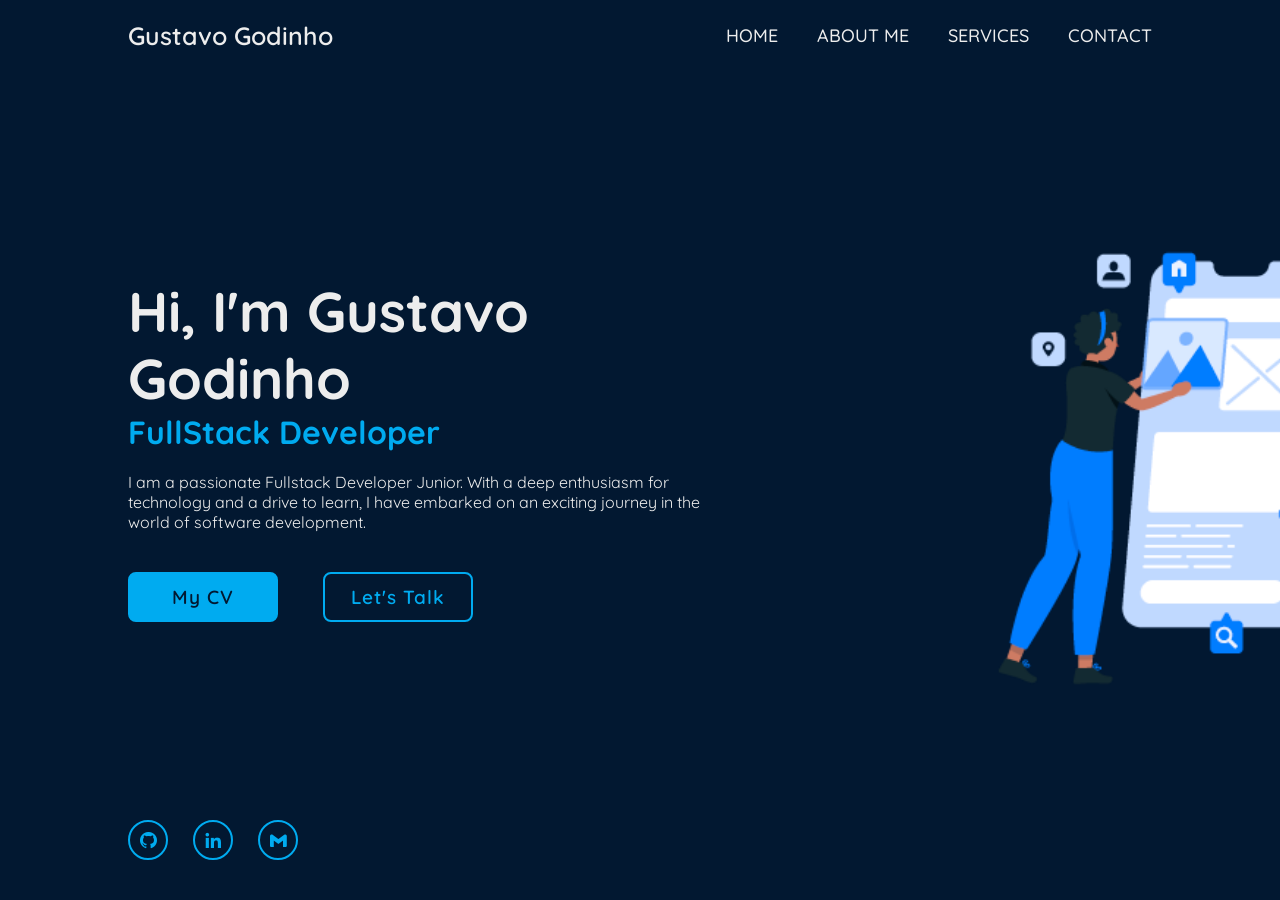
<file: portfolio-fy.html>
<!DOCTYPE html>
<html lang="en">
<head>
    <meta charset="UTF-8">
    <meta http-equiv="X-UA-Compatible" content="IE=edge">
    <meta name="viewport" content="width=device-width, initial-scale=1.0">
    <title>Portfolio Meu</title>
    <link rel="stylesheet" href="style.css">
    <link href='https://unpkg.com/boxicons@2.1.4/css/boxicons.min.css' rel='stylesheet'>
</head>
<body>
    <header class="header">
        <a href="#" class="logo">Gustavo Godinho</a>
        <nav class="navbar">
            <a href="#" class="active">HOME</a>
            <a href="#">ABOUT ME</a>
            <a href="#">SERVICES</a>
            <a href="contact.html">CONTACT</a>
        </nav>
    </header>
    <img src="Tech-Talent-Allocation-luby-e1633612878484.png">
    <section class="home">
        <div class="home-content">
            <h1>Hi, I'm Gustavo Godinho</h1>
            <h3>FullStack Developer</h3>
            <p>I am a passionate Fullstack Developer Junior. 
                With a deep enthusiasm for technology and a drive to learn, 
                I have embarked on an exciting journey in the world of software 
                development.
            </p>
            <div class="btn-box">
                <a href="Currículo-Gustavo_Godinho.pdf" target="_blank">My CV</a>
                <a href="#">Let's Talk</a>
            </div>
        </div>

        <div class="home-sci">
            <a href="https://github.com/GodinhoGS" target="_blank"> <i class='bx bxl-github'></i></a>
            <a href="https://www.linkedin.com/in/gustavogodinhosoares/" target="_blank"><i class='bx bxl-linkedin'></i></a>
            <a href="mailto:gustavogodinhosoares@gmail.com?subject=Assunto%20do%20E-mail"><i class='bx bxl-gmail' ></i></a>
        </div>
        <span class="home-imgHover"></span>
    </section>
</body>
</html>
</file>
<file: style.css>
@import url('https://fonts.googleapis.com/css2?family=Quicksand:wght@500&display=swap');

* {
    margin: 0;
    padding: 0;
    box-sizing: border-box;
    font-family: Quicksand, sans-serif;
}

body {
    background: #021831;
    
}

.header {
    position: fixed;
    top: 0;
    left: 0;
    width: 100%;
    padding: 20px 10%;
    background: transparent;
    display: flex;
    justify-content:  space-between;
    align-items: center;
    z-index: 100;
    
}

.header a {
    color: #ededed;
}

.logo {
    position: relative;
    font-size: 25px;
    color: #ededed;
    text-decoration: none;
    font-weight: 600;
}

.logo::before {
    content: '';
    position: absolute;
    top: 0;
    right: 0;
    width: 100%;
    height: 100%;
    background: #021831;
    animation: showRight 1s ease forwards;
    animation-delay: .4s;
}

.navbar a {
    font-size: 18px;
    color: #ededed;
    text-decoration: none;
    font-weight: 500;
    margin-left: 35px;
    transition: .3s;
}

.navbar a:hover,
.navbar :active{
    color: #00abf0;
}

img {
    height:50vh;
    display: flex;
    position: absolute;
    padding-left: 55rem;
    top: 15rem;
}

.home {
    height: 100vh;
    display: flex;
    align-items: center;
    padding: 0 10%;
    color: #ededed;
}

.home-content {
    max-width: 600px;
}


.home-content h1 {
    position: relative;
    font-size: 56px;
    font-weight: 700;
    line-height: 1.2;
}

.home-content h1::before {
    content: '';
    position: absolute;
    top: 0;
    right: 0;
    width: 100%;
    height: 100%;
    background: #021831;
    animation: showRight 1s ease forwards;
    animation-delay: 1s;
}

.home-content h3 {
    position: relative;
    font-size: 32px;
    font-weight: 700;
    color: #00abf0;
}

.home-content h3::before {
    content: '';
    position: absolute;
    top: 0;
    right: 0;
    width: 100%;
    height: 100%;
    background: #021831;
    animation: showRight 1s ease forwards;
    animation-delay: 1.3s;
}

.home-content p {
    position: relative;
    font-size: 16px;
    margin: 20px 0 40px;
}

.home-content p::before {
    content: '';
    position: absolute;
    top: 0;
    right: 0;
    width: 100%;
    height: 100%;
    background: #021831;
    animation: showRight 1s ease forwards;
    animation-delay: 1.6s;
}

.home-content .btn-box {
    position: relative;
    width: 345px;
    height: 50px;
    display: flex;
    justify-content: space-between;
}

.home-content .btn-box::before {
    content: '';
    position: absolute;
    top: 0;
    right: 0;
    width: 100%;
    height: 100%;
    background: #021831;
    animation: showRight 1s ease forwards;
    animation-delay: 1.9s;
    z-index: 2;
}

.btn-box a {
    width: 150px;
    height:  100%;
    background: #00abf0;
    border: 2px solid #00abf0;
    border-radius: 8px;
    display: inline-flex;
    font-size: 19px;
    color: #021831;
    text-decoration: none;
    font-weight: 600;
    letter-spacing: 1px;
    display: inline-flex;
    justify-content: center;
    align-items: center;
    position: relative;
    z-index: 1;
    overflow: hidden;
    transition: 0.8s;
}

.btn-box a:hover {
    color: #00abf0;
}

.btn-box a:nth-child(2) {
    background: transparent;
    color: #00abf0;
}

.btn-box a:nth-child(2)::before {
    background: #00abf0;

}

.btn-box a:nth-child(2):hover {
    color: #021831;
}

.btn-box a::before {
    content: '';
    position: absolute;
    top: 0;
    left: 0;
    width: 0;
    height: 100%;
    background: #021831;
    z-index: -1;
    transition: 0.8s;
    border-radius: 8px;
}

.btn-box a:hover::before {
    width: 100%;
}

.home-sci {
    position: absolute;
    bottom: 40px;
    width: 170px;
    background: #021831;
    display: flex;
    justify-content: space-between;
}

.home-sci::before {
    content: '';
    position: absolute;
    top: 0;
    right: 0;
    width: 100%;
    height: 100%;
    background: #021831;
    animation: showRight 1s ease forwards;
    animation-delay: 2.4s;
    z-index: 2;
}

.home-sci a  {
    position: relative;
    display: inline-flex;
    justify-content: center;
    align-items: center;
    width: 40px;
    height: 40px;
    background: transparent;
    border: 2px solid #00abf0;
    border-radius: 50%;
    font-size: 20px;
    color: #00abf0;
    text-decoration: none;
    z-index: 1;
    overflow: hidden;
}

.home-sci a:hover {
    color: #021831;
}

.home-sci a::before {
    content: '';
    position: absolute;
    top: 0;
    left: 0;
    width: 0;
    height: 100%;
    background: #00abf0;
    z-index: -1;
    transition: 0.7s;
}

.home-sci a:hover::before {
    width: 100%;
}

.home-imgHover {
    height: 48vh;
    width: 58.8vh;
    position: fixed;
    top: 49%;
    right: 17.3rem;
    transform: translateY(-50%);
    background: transparent;
    transition: 0.8s;
    animation: manipActiveHover .1s forwards
}

.home-imgHover:hover {
    background: #021831;
    opacity: .8;
}

.home-imgHover::after {
    content: '';
    position: absolute;
    top: 0;
    right: 0;
    width: 100%;
    height: 100%;
    background: #021831;
    animation: showRight 1s ease forwards;
    animation-delay: 3s;
    z-index: 2;
}


@keyframes showRight {
    100% {
        width: 0;
    }
}

@keyframes manipActiveHover {
    100% {
        pointer-events: auto;
    }
}
</file>
